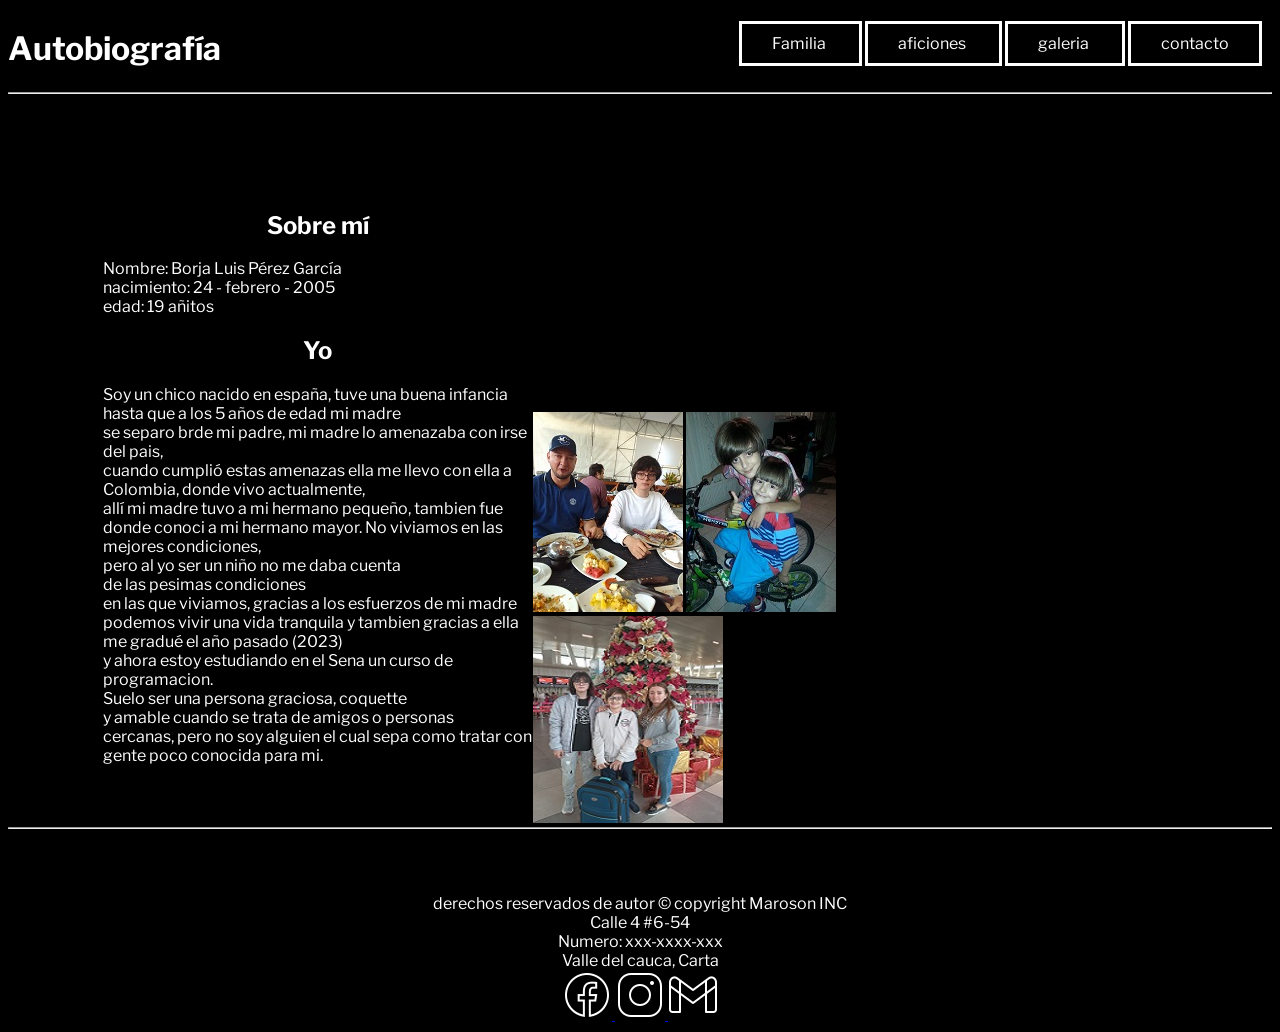
<file: index.html>
<!DOCTYPE html>
<html lang="en">
<head>
    <meta charset="UTF-8">
    <meta name="viewport" content="width=, initial-scale=1.0">
    <title>Inicio:Borja presentación</title>
    <link rel="stylesheet" href="./assets/css/estilo.css">
</head>
<body>
 
   
        <div class="menu">
    
<ul>
    <Li>
        <a href="familia.html">Familia</a> 
    </Li>
    <Li>
        <a href ="aficiones.html">aficiones</a>
    </Li>
    <Li>
        <a href ="galeria.html">galeria</a>
    </Li>
    <Li>
        <a href="contacto.html">contacto</a>
    </Li>
 </ul>

</div>
<H1 class="izquierda">Autobiografía</H1>
<br><br><br><br><hr>
   <!--Inicio de la capa de contenido principal-->
<div class="contenedor">
   
    <div class="principal">
<div class="yo">
<br>
    <br><br><br>
    <H2 class="yo2">Sobre mí</H2>
    <p>Nombre: Borja Luis Pérez García
        <br>nacimiento: 24 - febrero - 2005 <br>
    edad: 19 añitos <br>
</p>
    <H2 class="yo2">Yo</H2>
Soy un chico nacido en españa, tuve una buena infancia hasta que a los 5 años de edad mi madre <br>se separo brde mi padre, mi madre lo amenazaba con irse del pais, <br> 
cuando cumplió estas amenazas ella me llevo con ella a Colombia, donde vivo actualmente, <br>allí mi madre tuvo a mi hermano pequeño, tambien fue
<br> donde conoci a mi hermano mayor. No viviamos en las mejores condiciones, <br> pero al yo ser un niño no me daba cuenta <br> de las pesimas condiciones <br>
en las que viviamos, gracias a los esfuerzos de mi madre <br> podemos vivir una vida tranquila y tambien gracias a ella me gradué el año pasado (2023) <br>y ahora estoy 
estudiando en el Sena un curso de programacion.  <br>Suelo ser una persona graciosa, coquette <br>
y amable cuando se trata de amigos o personas <br> cercanas, pero no soy alguien el cual sepa como tratar con gente poco conocida para mi. 
</div>

</div>


 


    </div>
     <div class="lateral">
        <br><br><br><br><br><br><br><br><br><br><br><br><br><br><br>
<img src="./assets/Images/foto1.jpeg" alt="si">
<img src="./assets/Images/foto2.jpeg" alt="no">
<img src="./assets/Images/foto3.jpeg" alt="talvez">
     </div> 
        


  <!--fin de la capa de contenido principal-->
 



  <div class="piedepagina">
    <hr>
       <br><br><br>
    <div class="info"> 
        derechos reservados de autor &#169; copyright Maroson INC 
    <br>
    Calle 4 #6-54
    <br>
    Numero: xxx-xxxx-xxx
    <br>
    Valle del cauca, Carta
    </div>
    <div class="social">

       
        <a href="https://facebook.com/">

            <img src="./assets/Images/Fblogo.png" alt="">
        </a>
   
        <a href="https://instagram.com/">

            <img src="./assets/Images/Iglogo.png" alt="insta">
        </a>
        <a href="https://x.com/">

            <img src="./assets/Images/Gmaillogo.png" alt="twitter">
        </a>
    </div>


  </div>



  
</body>
</html>
</file>
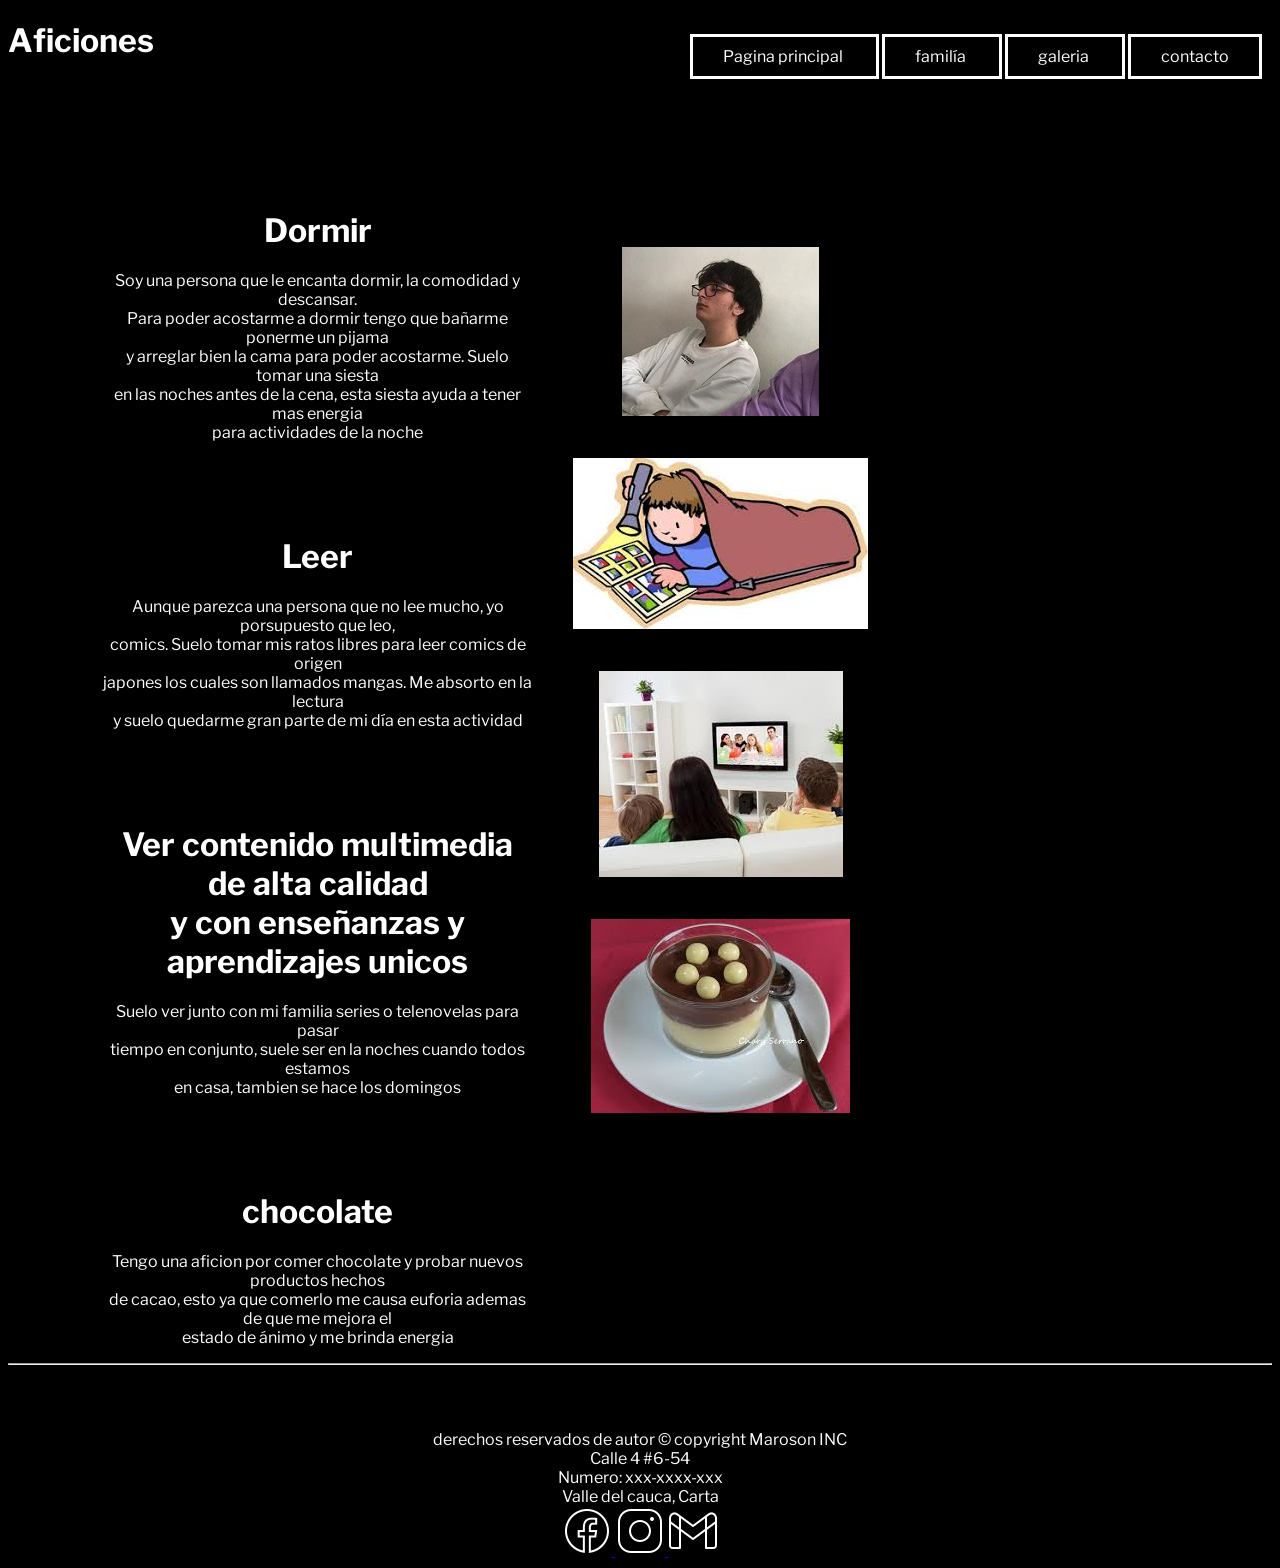
<file: aficiones.html>
<!DOCTYPE html>
<html lang="en">
<head>
    <meta charset="UTF-8">
    <meta name="viewport" content="width=, initial-scale=1.0">
    <title>Inicio:Borja-presentación</title>
    <link rel="stylesheet" href="./assets/css/estilo.css">
</head>
<body>
 
<div class="cabecera">




<div class="menu">
    
    <ul>
        <Li>
            <a href="index.html">Pagina principal</a> 
        </Li>
        <Li>
            <a href ="familia.html">familía</a>
        </Li>
        <Li>
            <a href ="galeria.html">galeria</a>
        </Li>
        <Li>
            <a href="contacto.html" >contacto</a>
        </Li>
     </ul>

</div>


</div>
<h1 class="izquierdita"> Aficiones </h1>     <!--Inicio de la capa de contenido principal-->
<div class="contenedor">
    <br>
    <br>
    <br>
    <br>
    <br>
    <div class="principal">
        

         <div class="conte">
            <h1>Dormir</h1>
        <p> Soy una persona que le encanta dormir, la comodidad y descansar. <br>
            Para poder acostarme a dormir tengo que bañarme ponerme un pijama <br>
            y arreglar bien la cama para poder acostarme. Suelo tomar una siesta <br>
            en las noches antes de la cena, esta siesta ayuda a tener mas energia <br>
            para actividades de la noche</p>
        
    </div>
          <br><br><br>
       <div class="conte">
        <h1>Leer</h1>
        <p> Aunque parezca una persona que no lee mucho, yo porsupuesto que leo, <br> 
            comics. Suelo tomar mis ratos libres para leer comics de origen   <br>
             japones los cuales son llamados mangas. Me absorto en la lectura  <br>
              y suelo quedarme gran parte de mi día en esta actividad </p>
   

       </div>
       <br><br><br>
       <div class="conte">
        <h1>Ver contenido multimedia de alta calidad <br>
            y con enseñanzas y aprendizajes unicos</h1>
        <p>Suelo ver junto con mi familia series o telenovelas para pasar <br>
        tiempo en conjunto, suele ser en la noches cuando todos estamos <br>
        en casa, tambien se hace los domingos </p>
 

       </div>
       <br><br><br>
       <div class="conte">
        
        <h1>chocolate</h1>
       <p> Tengo una aficion por comer chocolate y probar nuevos productos hechos <br>
        de cacao, esto ya que comerlo me causa euforia ademas de que  me mejora el <br>
        estado de ánimo y me brinda energia  </p>
       

       </div>
    
        
       
      


      
    </div>
    <div class="lateral">
        <br>
        <br>
        <br>
        
        <img src="./assets/Images/dormicion.jpg" alt="yo durmiendo  "> <br> <br><br>
        <img class="img" src="./assets/Images/Comic.jpg" alt="comics"> <br><br> <br>

        <img src="./assets/Images/series.jpg" alt="series"> <br><br><br>

        <img src="./assets/Images/chocolate.jpg" alt="un chocolate">
    </div> 
       

</div>
<br>

  <!--fin de la capa de contenido principal-->
 
<div class="piedepagina">
    <hr>
       <br><br><br>
    <div class="info"> 
        derechos reservados de autor &#169; copyright Maroson INC 
    <br>
    Calle 4 #6-54
    <br>
    Numero: xxx-xxxx-xxx
    <br>
    Valle del cauca, Carta

    <div class="social">

       
        <a href="https://facebook.com/">

            <img src="./assets/Images/Fblogo.png" alt="">
        </a>
   
        <a href="https://instagram.com/">

            <img src="./assets/Images/Iglogo.png" alt="insta">
        </a>
        <a href="https://x.com/">

            <img src="./assets/Images/Gmaillogo.png" alt="twitter">
        </a>
    </div>
</div>
</div>
</body>
</html>
</file>
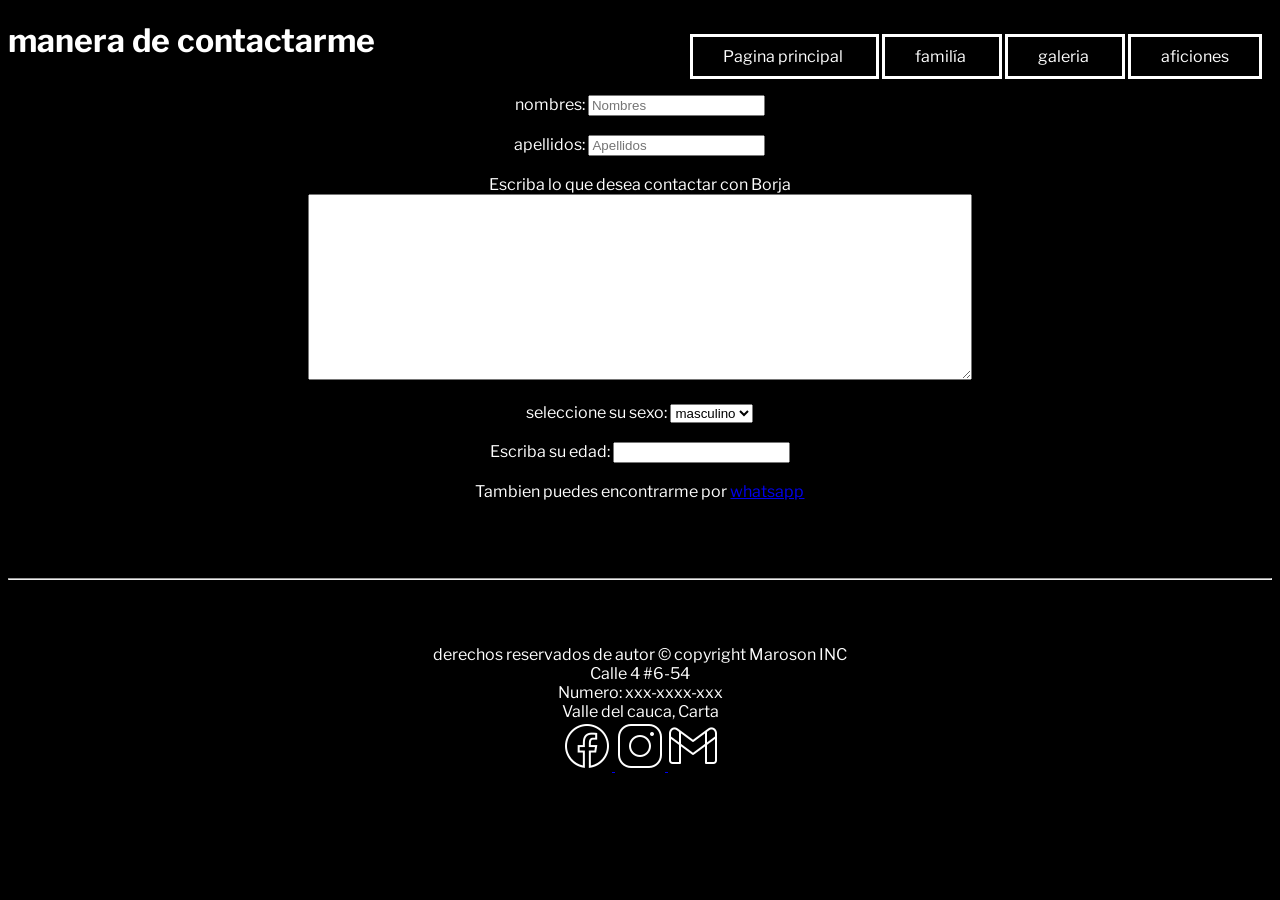
<file: contacto.html>
<!DOCTYPE html>
<html lang="en">
<head>
    <meta charset="UTF-8">
    <meta name="viewport" content="width=, initial-scale=1.0" >
    <title>Inicio:Borja presentación</title>
    <link rel="stylesheet" href="./assets/css/estilo.css">
</head>
<body>
 
<div class="cabecera">


</div>

<div class="menu">
    
    <ul>
        <Li>
            <a href="index.html">Pagina principal</a> 
        </Li>
        <Li>
            <a href ="familia.html">familía</a>
        </Li>
        <Li>
            <a href ="galeria.html">galeria</a>
        </Li>
        <Li>
            <a href="aficiones.html">aficiones</a>
        </Li>
    </ul>
</div>

<h1 class="izquierdita">manera de contactarme</h1>

   
<div class="contenedor">
    
        <!--etiqueta contenedora-->
        <!--inicio del formulario-->
        <form>
            <!--caja de texto input:text-->
                <label for="nombre">nombres:</label>
                <input type="text" name="nombres" id="nombre" placeholder="Nombres">
                <br>
                <br>
                <label for="apellidos">apellidos:</label>
                <input type="text" name="apellidos" id="apellidos" placeholder="Apellidos">
                <br>
                <br>
                Escriba lo que desea contactar con Borja <br>
                <textarea name="comentarios" id="comentarios" cols="80" rows="12"></textarea>
                <br>
                <br>
                seleccione su sexo:
                <select name="sexo" id="sexo">
                    <option value="M">masculino</option>
                    <option value="F">femenino</option>
                    <option value="NB">no binario</option>
                </select>
                <br>
                <br>
                Escriba su edad:
                <input type="number" name="edad" id="edad">
                <br>
                <br>
                Tambien puedes encontrarme por <a href="wa.link/3pxc6r">whatsapp </a>
                <br>
                <br>
                <!--campo oculto-->
                <input type="hidden" name="oculto" value="pasword345">
                <br>
                <br>
                </form>
</div>
 



  <div class="piedepagina">
    <hr>
       <br><br><br>
    <div class="info"> 
        derechos reservados de autor &#169; copyright Maroson INC 
    <br>
    Calle 4 #6-54
    <br>
    Numero: xxx-xxxx-xxx
    <br>
    Valle del cauca, Carta
</div>
    <div class="social">

       
        <a href="https://facebook.com/">

            <img src="./assets/Images/Fblogo.png" alt="">
        </a>
   
        <a href="https://instagram.com/">

            <img src="./assets/Images/Iglogo.png" alt="insta">
        </a>
        <a href="https://x.com/">

            <img src="./assets/Images/Gmaillogo.png" alt="twitter">
        </a>
    </div>

    


</div>

  
</body>
</html>
</file>
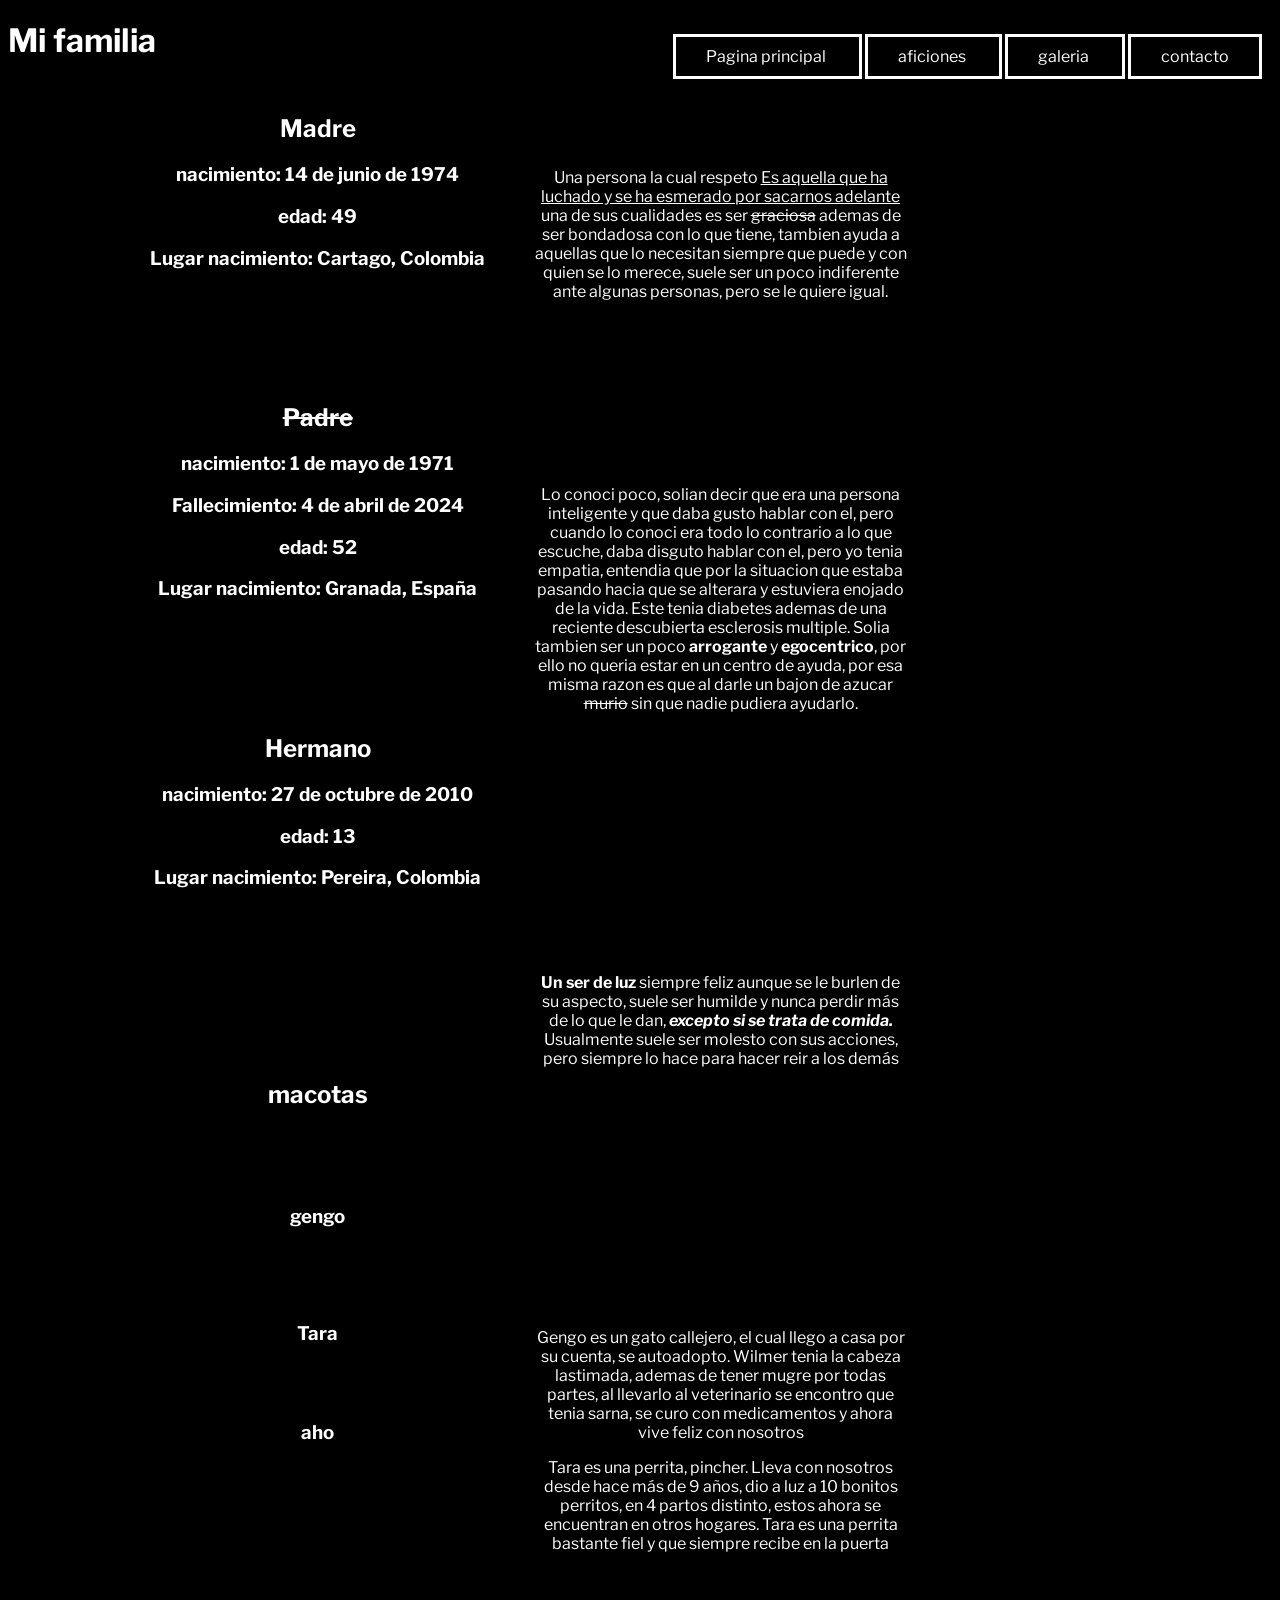
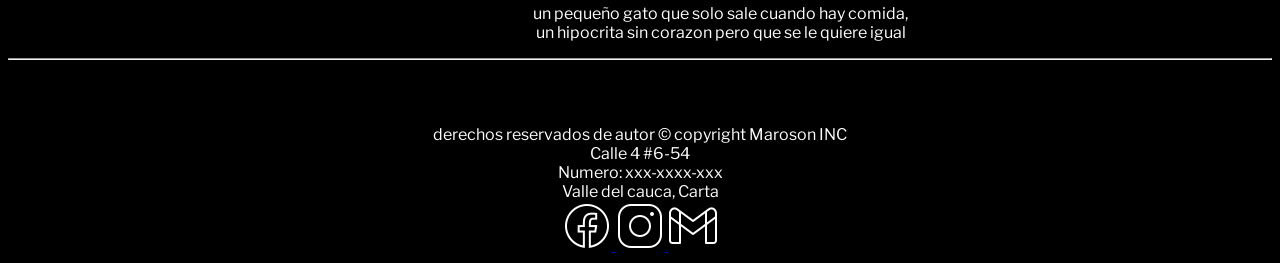
<file: familia.html>
<!DOCTYPE html>
<html lang="es">

<head>
    <meta charset="UTF-8">
    <meta name="viewport" content="width=, initial-scale=1.0">
    <title>Inicio:Borja presentación</title>
    <link rel="stylesheet" href="./assets/css/estilo.css">
</head>

<body>


    <div class="menu">

        <ul>
            <Li>
                <a href="index.html">Pagina principal</a>
            </Li>
            <Li>
                <a href="aficiones.html">aficiones</a>
            </Li>
            <Li>
                <a href="galeria.html">galeria</a>
            </Li>
            <Li>
                <a href="contacto.html">contacto</a>
            </Li>
        </ul>

    </div>

    <H1 class="izquierdita">Mi familia </H1>

    <!--Inicio de la capa de contenido principal-->
    <div class="contenedor">
        <div class="principal">
            <!-- familia-->

            <h2>Madre</h2>

            <h3>nacimiento: 14 de junio de 1974 </h3>
            <h3>edad: 49 </h3>
            <h3>Lugar nacimiento: Cartago, Colombia </h3>
            <br><br><br><br><br>

            <h2> <del> Padre </del></h2>
            <h3>nacimiento: 1 de mayo de 1971 </h3>
            <h3>Fallecimiento: 4 de abril de 2024</h3>
            <h3>edad: 52 </h3>
            <h3>Lugar nacimiento: Granada, España </h3>
            
            <br><br><br><br><br>
            <h2>Hermano</h2>

            <h3>nacimiento: 27 de octubre de 2010 </h3>
            <h3>edad: 13 </h3>
            <h3>Lugar nacimiento: Pereira, Colombia </h3>


            <br><br><br><br><br><br><br><br>

            <h2>macotas</h2>
            <br><br><br>
            <h3>gengo</h3>
            <br><br><br>
            <h3>Tara</h3>
            <br><br>
            <h3>aho</h3>
            <br><br><br>
        </div>
        <div class="lateral"><br><br><br>
            <p>Una persona la cual respeto <u>Es aquella que ha luchado y se ha esmerado por sacarnos adelante</u> una
                de sus cualidades es ser <del>graciosa</del> ademas de ser bondadosa con lo que tiene, tambien ayuda a
                aquellas que lo

                necesitan siempre que puede y con quien se lo merece, suele ser un poco indiferente ante algunas
                personas, pero se le quiere igual. </p>
            <br><br><br><br><br><br><br><br>
            <p>
                Lo conoci poco, solian decir que era una persona inteligente y que daba gusto hablar con el, pero cuando
                lo conoci era todo lo contrario a lo que escuche, daba disguto hablar con el, pero yo tenia empatia,
                entendia que por la situacion que estaba pasando hacia que se alterara y estuviera enojado de la vida.
                Este tenia diabetes ademas de una reciente descubierta esclerosis multiple. Solia tambien ser un poco
                <b>arrogante</b> y <b>egocentrico</b>, por ello no queria estar en un centro de ayuda, por esa misma
                razon es que al darle un bajon de azucar <del>murio</del> sin que nadie pudiera ayudarlo.

            </p>
            <br><br><br><br><br><br><br><br><br><br><br><br>
            <p><b>Un ser de luz </b> siempre feliz aunque se le burlen de su aspecto, suele ser humilde y nunca perdir
                más de lo que le dan, <i> <b> excepto si se trata de comida.</b></i> Usualmente suele ser molesto con
                sus acciones, pero siempre lo hace para hacer reir a los demás </p>
            <br><br><br><br><br><br><br><br><br><br><br><br>
            <p>Gengo es un gato callejero, el cual llego a casa por su cuenta, se autoadopto. Wilmer tenia la cabeza
                lastimada, ademas de tener mugre por todas partes, al llevarlo al veterinario se encontro que tenia
                sarna, se curo con medicamentos y ahora vive feliz con nosotros</p>
            
            <p>Tara es una perrita, pincher. Lleva con nosotros desde hace más de 9 años, dio a luz a 10 bonitos
                perritos, en 4 partos distinto, estos ahora se encuentran en otros hogares. Tara es una perrita bastante
                fiel y que siempre recibe en la puerta </p>
                <br>
            <p> un pequeño gato que solo sale cuando hay comida, un hipocrita sin corazon pero que se le quiere igual
            </p>
        </div>


    </div>
    <!--fin de la capa de contenido principal-->




    <div class="piedepagina">
        <hr>
        <br><br><br>
        <div class="info">
            derechos reservados de autor &#169; copyright Maroson INC
            <br>
            Calle 4 #6-54
            <br>
            Numero: xxx-xxxx-xxx
            <br>
            Valle del cauca, Carta
        </div>
            <div class="social">


                <a href="https://facebook.com/">

                    <img src="./assets/Images/Fblogo.png" alt="">
                </a>

                <a href="https://instagram.com/">

                    <img src="./assets/Images/Iglogo.png" alt="insta">
                </a>
                <a href="https://x.com/">

                    <img src="./assets/Images/Gmaillogo.png" alt="twitter">
                </a>
            </div>

        </div>




</body>

</html>
</file>
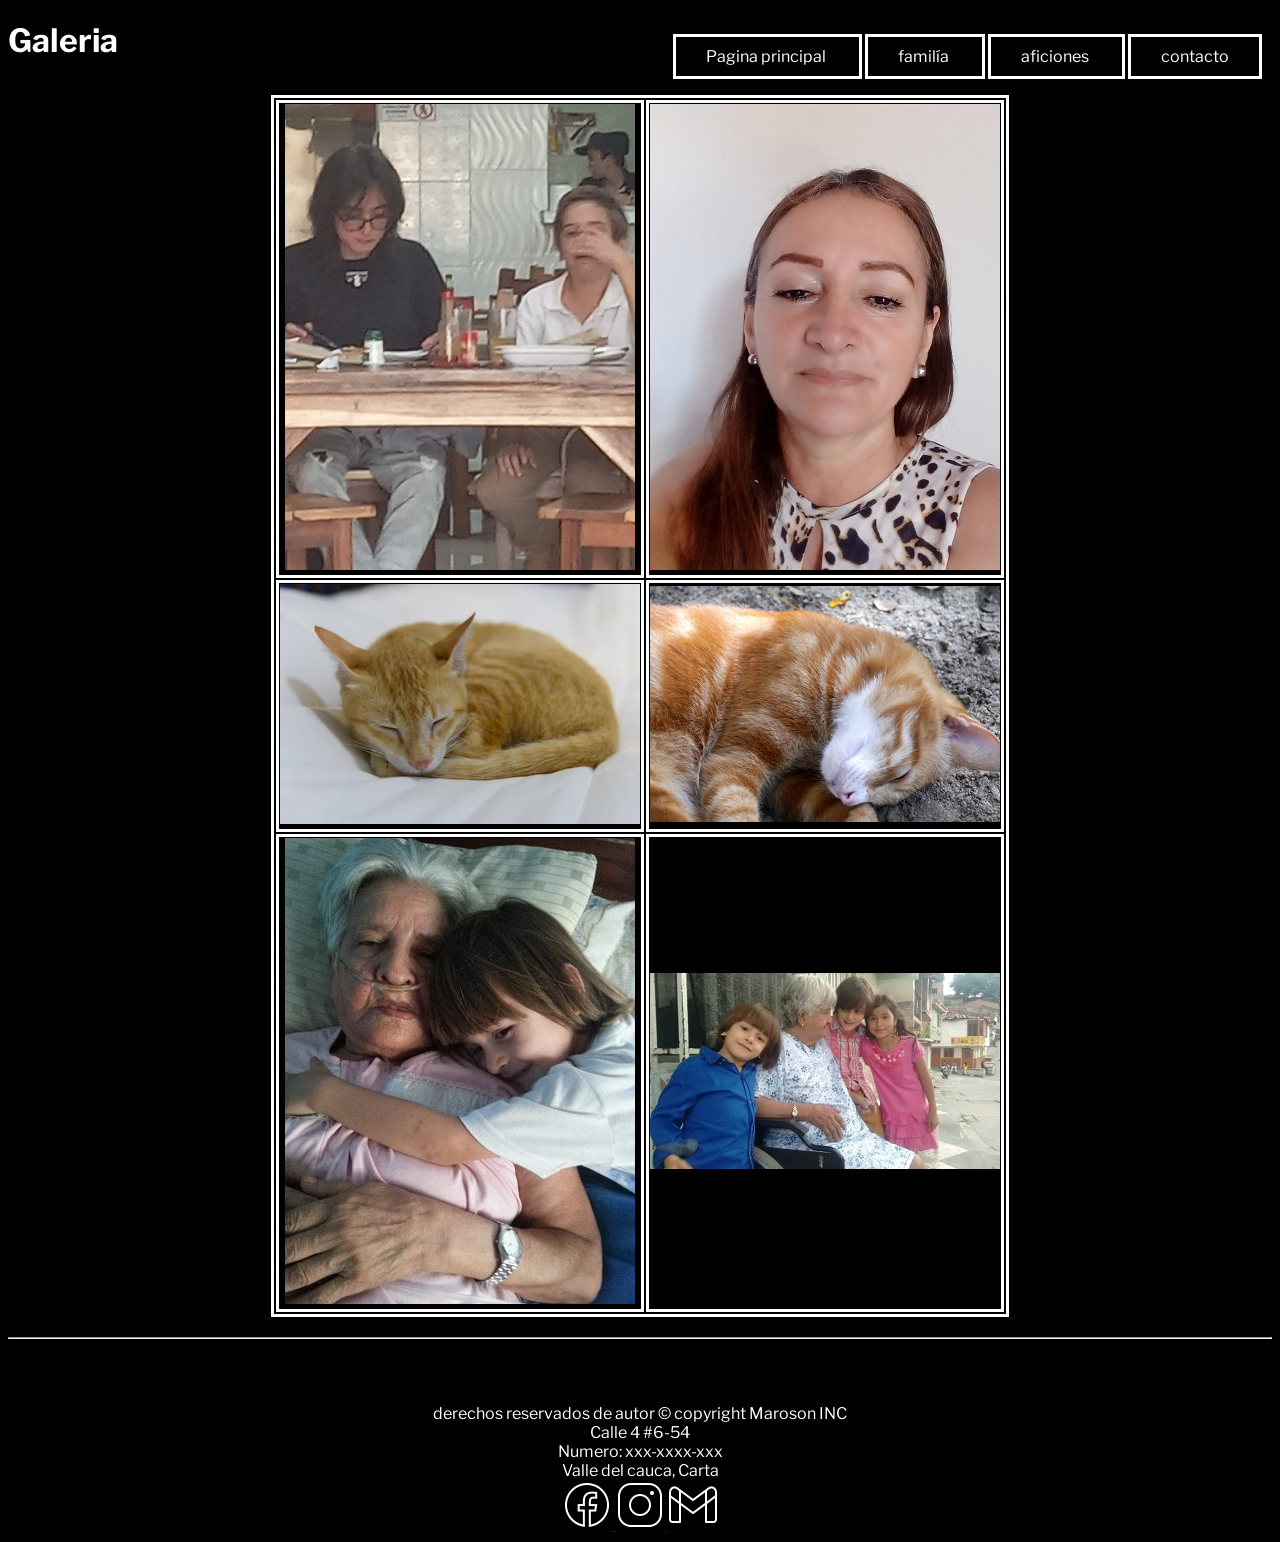
<file: galeria.html>
<!DOCTYPE html>
<html lang="en">

<head>
    <meta charset="UTF-8">
    <meta name="viewport" content="width=, initial-scale=1.0">
    <title>Inicio:Borja presentación</title>
    <link rel="stylesheet" href="./assets/css/estilo.css">
</head>

<body>

    <div class="cabecera">


    </div>

    <div class="menu">

        <ul>
            <Li>
                <a href="index.html">Pagina principal</a>
            </Li>
            <Li>
                <a href="familia.html">familía</a>
            </Li>
            <Li>
                <a href="aficiones.html">aficiones</a>
            </Li>
            <Li>
                <a href="contacto.html">contacto</a>
            </Li>
        </ul>

    </div>
    <h1 class="izquierdita">Galeria</h1>


    <!--Inicio de la capa de contenido principal-->
    <div class="contenedor">

        <table>
            <tr>
                <th> <img src="./assets/Images/foto4.jpeg" alt="mihermanoyyo"></th>
                <th><img src="./assets/Images/foto5.jpeg" alt="mama"></th>
            </tr>
            <tr>
                <td> <img src="./assets/Images/foto6.avif" alt="aho"></td>
                <td> <img src="./assets/Images/foto7.png" alt="gengo"></td>
            </tr>
            <tr>
                <td><img src="./assets/Images/foto8.jpg" alt="abuela"></td>
                <td><img src="./assets/Images/foto9.jpg" alt="abuelayprimos"></td>
            </tr>
        </table>
    </div>



    <!--fin de la capa de contenido principal-->




    <div class="piedepagina">
        <hr>
        <br><br><br>
        <div class="info">
            derechos reservados de autor &#169; copyright Maroson INC
            <br>
            Calle 4 #6-54
            <br>
            Numero: xxx-xxxx-xxx
            <br>
            Valle del cauca, Carta
        </div>
            <div class="social">


                <a href="https://facebook.com/">

                    <img src="./assets/Images/Fblogo.png" alt="">
                </a>

                <a href="https://instagram.com/">

                    <img src="./assets/Images/Iglogo.png" alt="insta">
                </a>
                <a href="https://x.com/">

                    <img src="./assets/Images/Gmaillogo.png" alt="twitter">
                </a>
            </div>

    </div>





</body>

</html>
</file>
<file: assets/css/estilo.css>
@import url('https://fonts.googleapis.com/css2?family=Libre+Franklin:ital,wght@0,100..900;1,100..900&display=swap');

body{
    background-color:#000000;
    color: white;
    font-family: "Libre Franklin", sans-serif;
}

.contenedor{
    text-align: center;
    width: 85%;
    padding: 1%;
    background-color: #000000;
    border-radius: 5%;
    margin: 0 auto;}

.menu{
    text-emphasis-color: white;
    background-color: #000000;
    padding: 10px;
    margin: 0 auto;
    float: right;

}
hr{
    size: 100%;
}

.principal{
    width: 40%;
    float: left;
}
.menu>ul>li{
    display: inline;
    padding: 10px;
    list-style: none;
    border-style: solid;
    margin-left: 3px;
    color: #ffffff;
    background-color: #000000;
}

.menu>ul>li>a{    
    text-decoration: none;
    color: #ffffff;
    padding: 20px;

}


.yo{
    text-align: left;
}
.yo2{
    text-align: center;
}
.piedepagina{
    width: 100%;
    text-align: center;
    background-color:#000000;
    margin: 0 auto;
    clear: both;

}

.lateral{
    float: left;
    width: 35%;
}
.izquierda{
    float: left;
}
.masco{
    text-align: center;
}
table, th, tr, td {
    text-align: center;
    margin: 0 auto;
    border-style: solid;
    border: 2;
    border-color: white;
  
    width: 600px;
}
</file>
